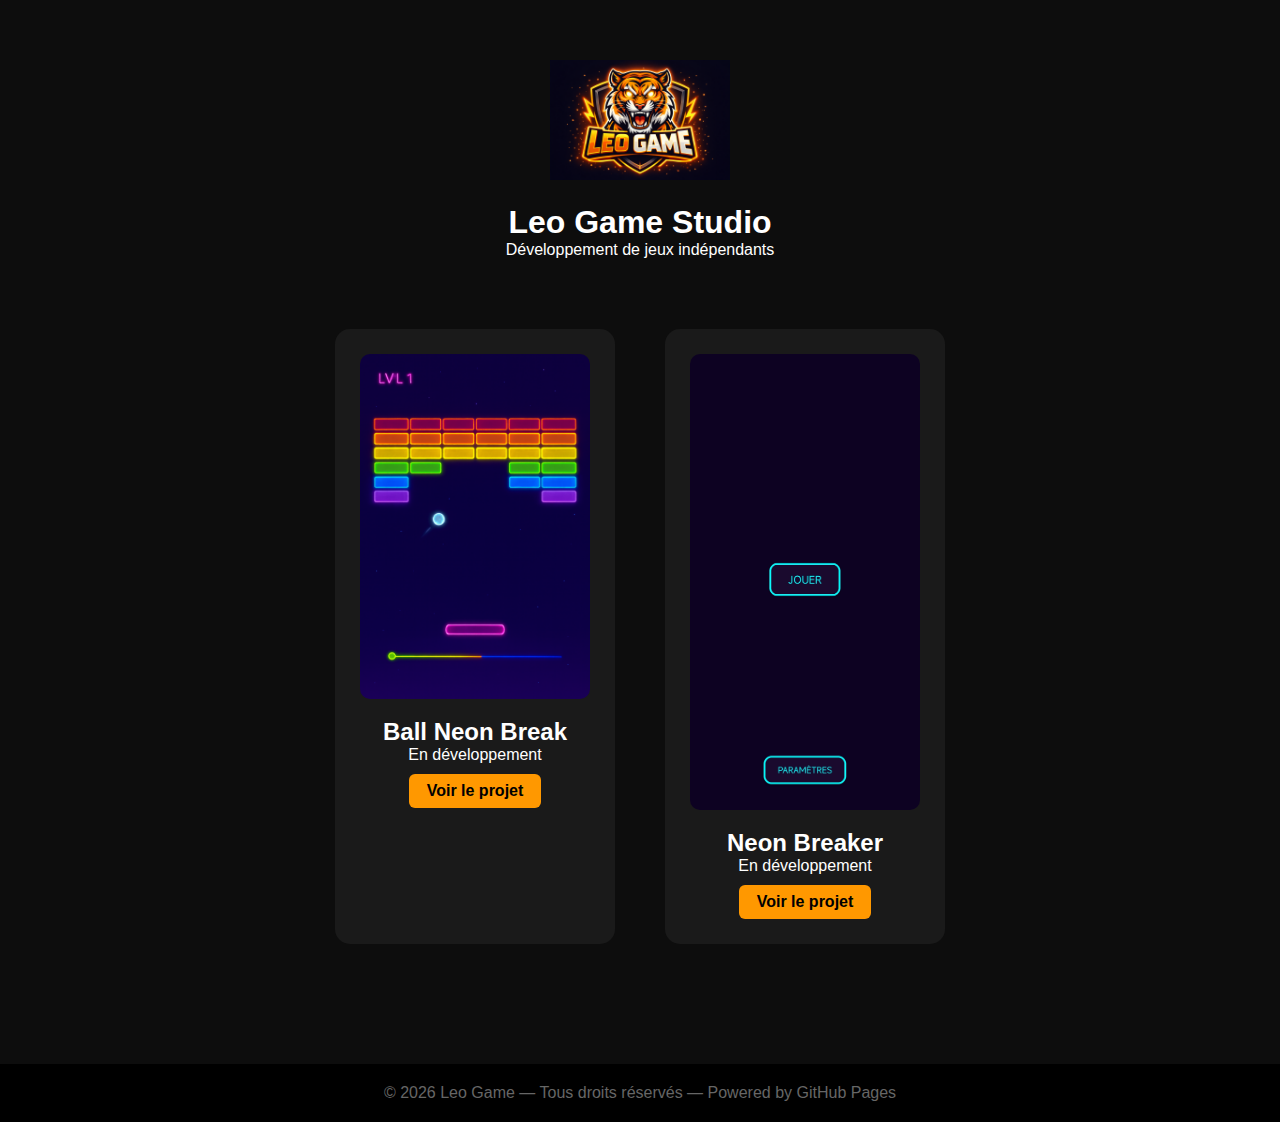
<file: index.html>
<!DOCTYPE html>
<html lang="fr">
<head>
    <meta charset="UTF-8">
    <title>Leo Game Studio</title>
    <link rel="stylesheet" href="css/style.css">
</head>
<body>

<header>
    <header class="home-header">
    <img src="images/logo-leo-game.png" alt="Leo Game Logo" class="logo">
    <h1>Leo Game Studio</h1>
    <p>Développement de jeux indépendants</p>
</header>

<section class="games">

    <div class="game">
        <img src="images/project1.png" alt="Ball Neon Break">
        <h2>Ball Neon Break</h2>
        <p>En développement</p>
        <a href="pages/ball-neon-break.html" class="btn">Voir le projet</a>
    </div>

    <div class="game">
        <img src="images/neon-menu.jpg" alt="Neon Breaker">
        <h2>Neon Breaker</h2>
        <p>En développement</p>
        <a href="pages/neon-breaker.html" class="btn">Voir le projet</a>
    </div>

</section>

<footer>
    © 2026 Leo Game — Tous droits réservés — Powered by GitHub Pages
</footer>

</body>
</html>
</file>
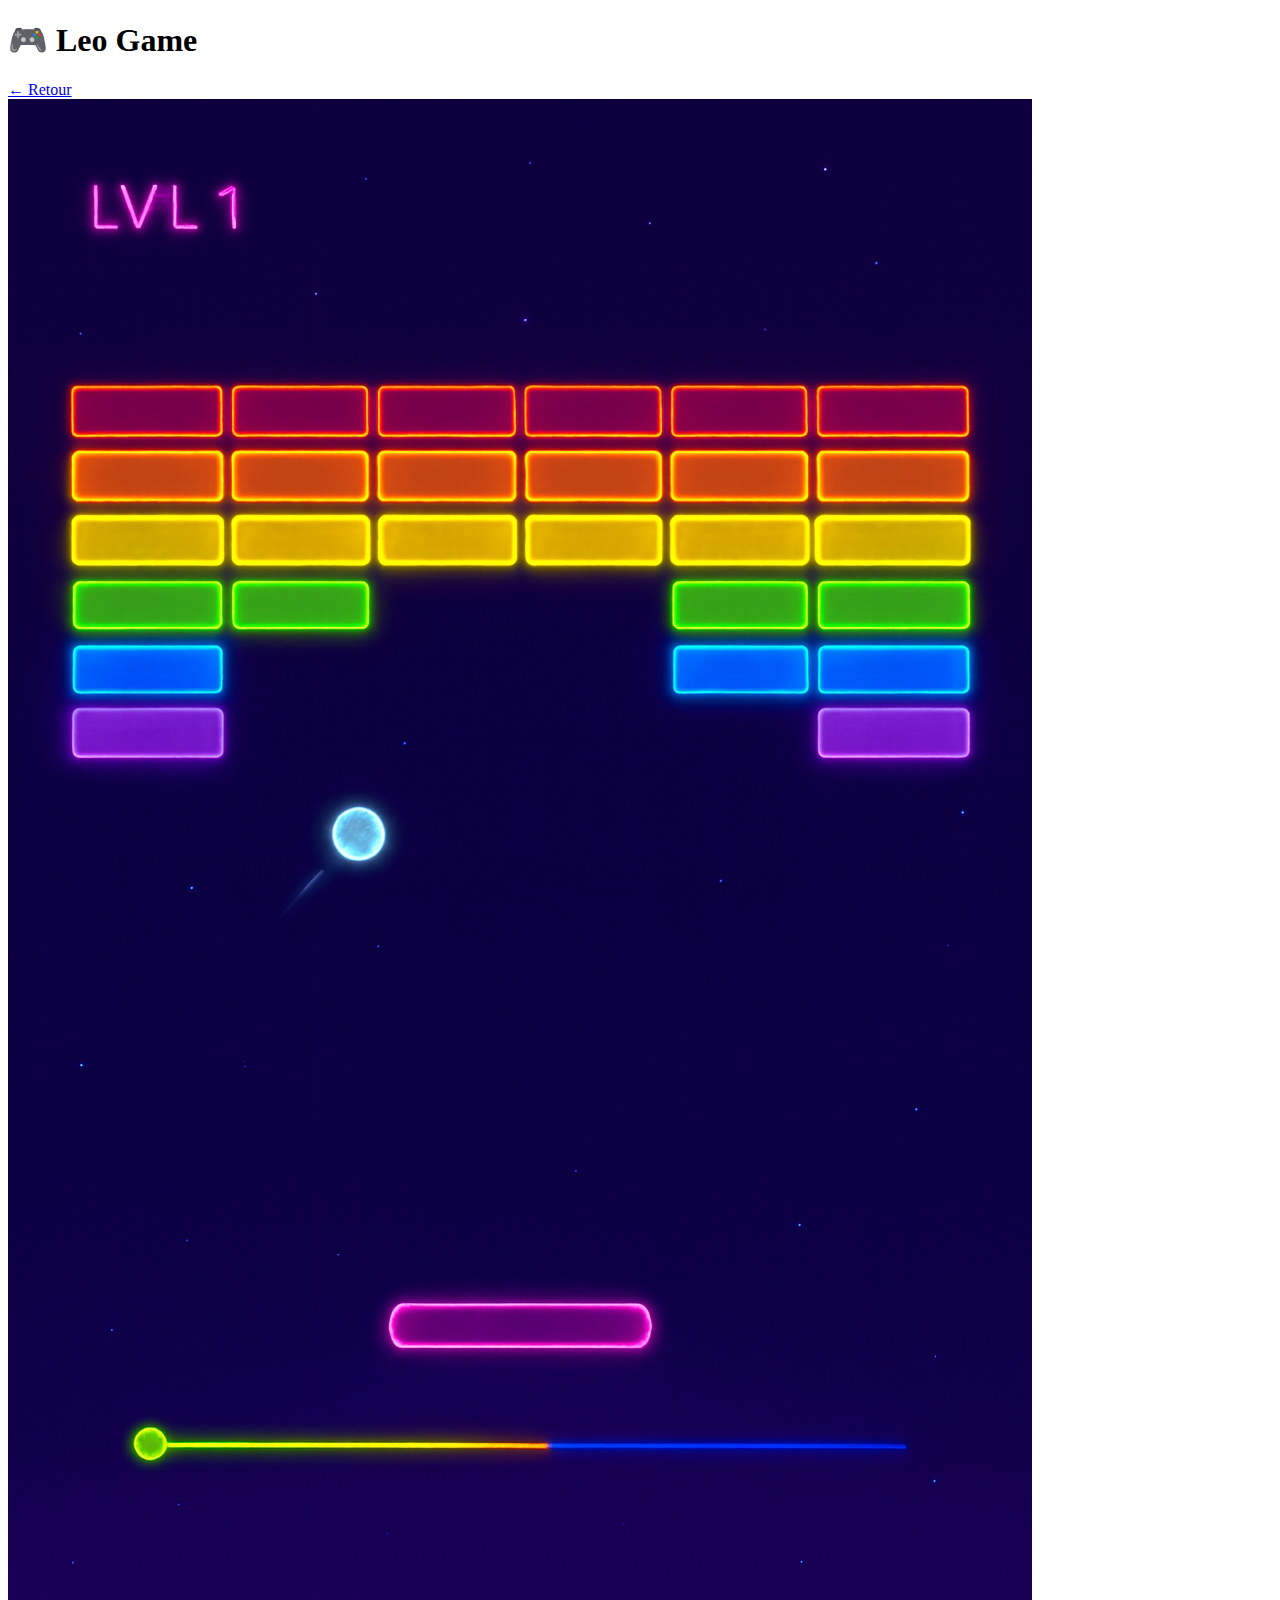
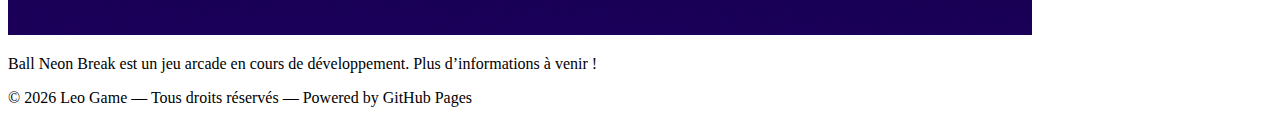
<file: ball-neon-break.html>
<!DOCTYPE html>
<html lang="fr">
<head>
    <meta charset="UTF-8">
    <title>Leo Game</title>
    <link rel="stylesheet" href="style.css">
</head>
<body>

<header>
    <h1>🎮 Leo Game</h1>
    <a href="index.html" class="back">← Retour</a>
</header>

<section class="project">

    <img src="project1.png" alt="Leo Game">

    <p>
        Ball Neon Break est un jeu arcade en cours de développement.
        Plus d’informations à venir !
    </p>

</section>

<!-- ===== FOOTER ===== -->
    <footer>
        © 2026 Leo Game — Tous droits réservés — Powered by GitHub Pages
    </footer>

</body>

</html>
</file>
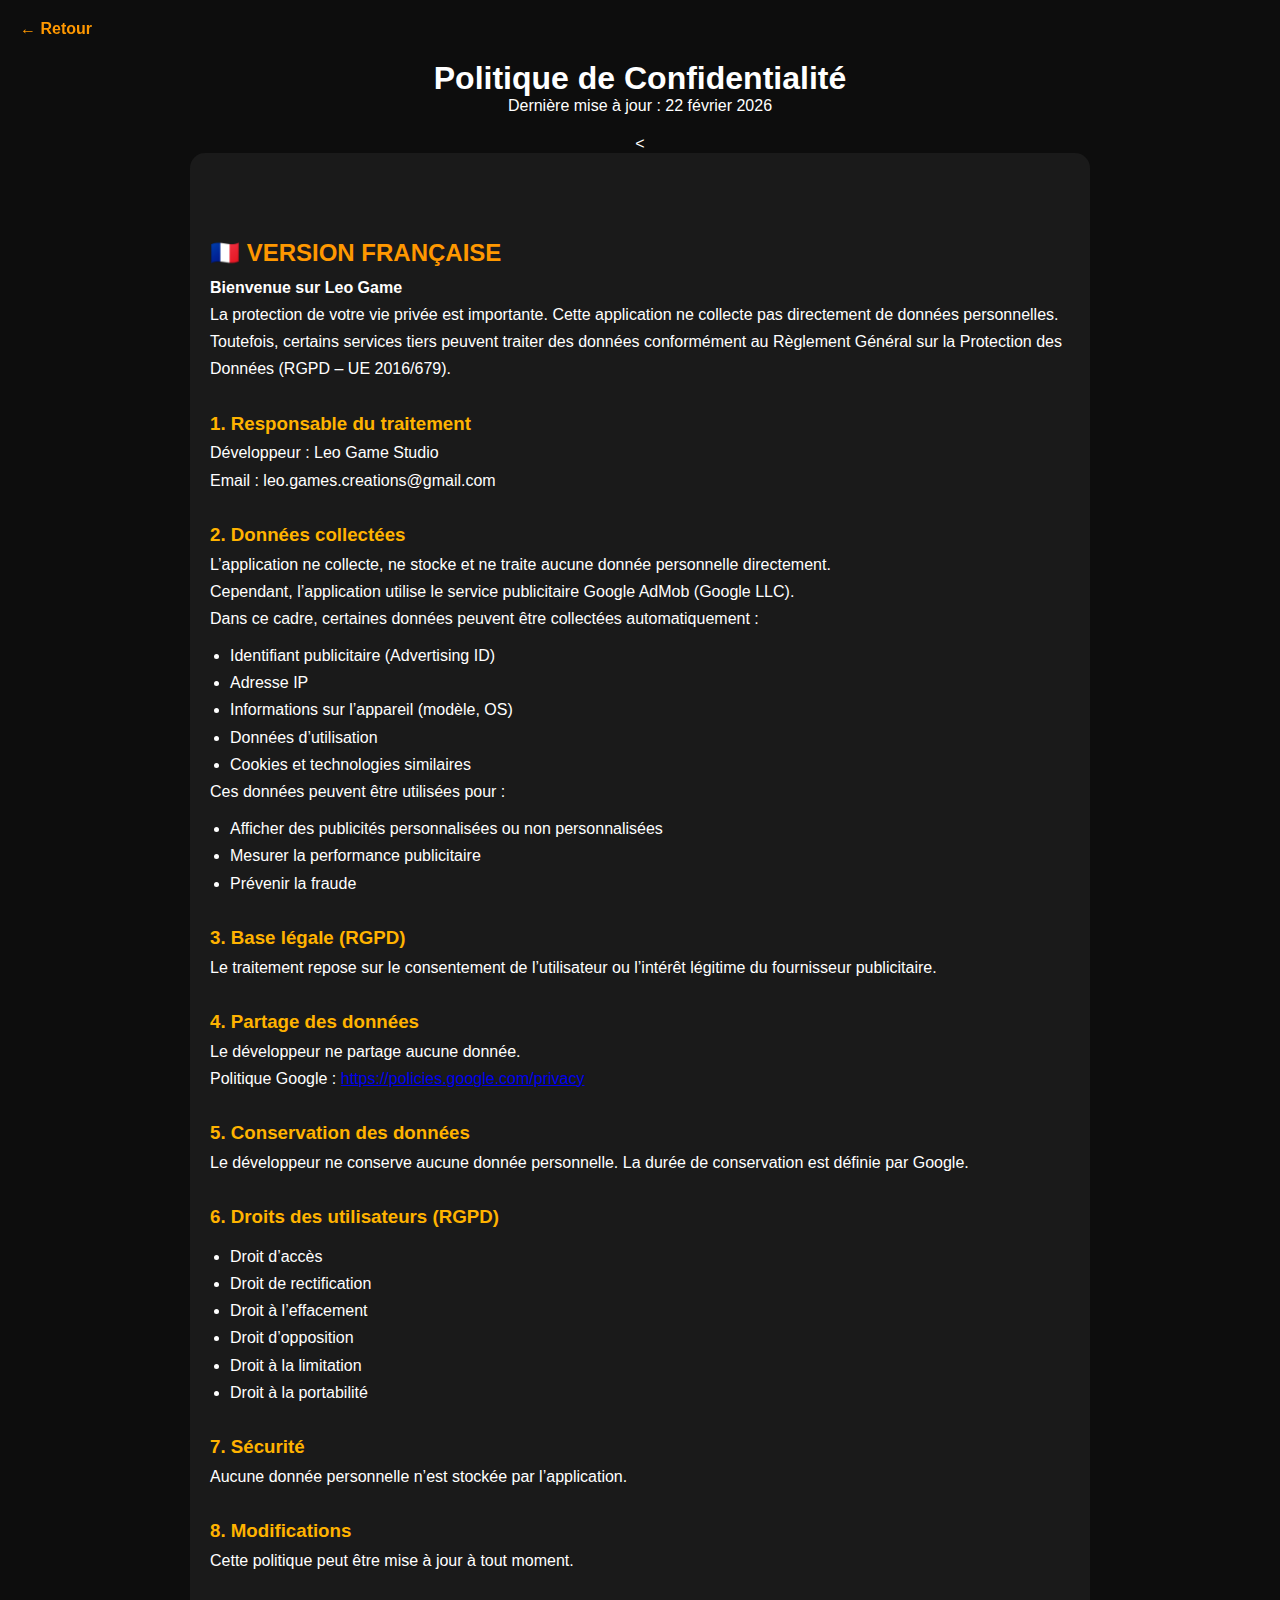
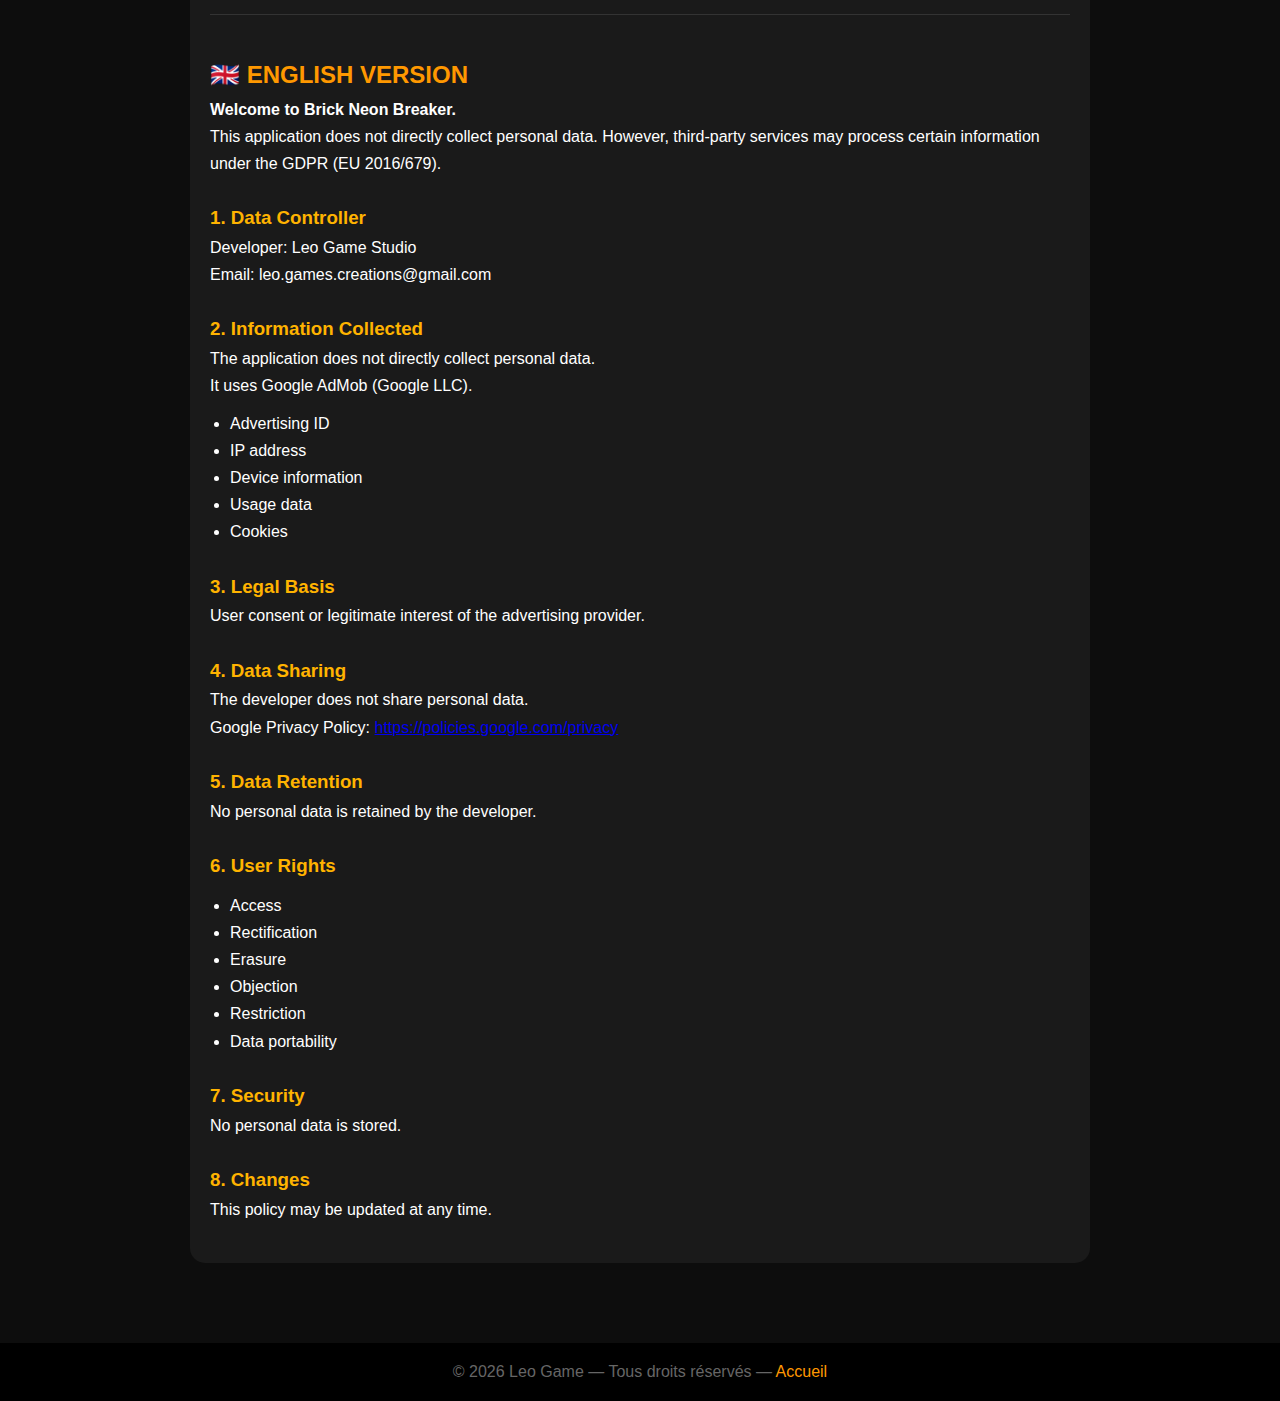
<file: confidentialite.html>
<!DOCTYPE html>
<html lang="fr">
<head>
    <meta charset="UTF-8">
    <title>Politique de Confidentialité - Leo Game Studio</title>
    <link rel="stylesheet" href="css/style.css">
</head>
<body>

<a href="index.html" class="back-fixed">← Retour</a>

<div class="project-header">
    <h1>Politique de Confidentialité</h1>
    <p>Dernière mise à jour : 22 février 2026</p>
</div>

<<div class="confidentialite">

<h2>🇫🇷 VERSION FRANÇAISE</h2>

<p><strong>Bienvenue sur Leo Game</strong></p>

<p>La protection de votre vie privée est importante. Cette application ne collecte pas directement de données personnelles. Toutefois, certains services tiers peuvent traiter des données conformément au Règlement Général sur la Protection des Données (RGPD – UE 2016/679).</p>

<h3>1. Responsable du traitement</h3>
<p>
Développeur : Leo Game Studio<br>
Email : leo.games.creations@gmail.com
</p>

<h3>2. Données collectées</h3>
<p>L’application ne collecte, ne stocke et ne traite aucune donnée personnelle directement.</p>

<p>Cependant, l’application utilise le service publicitaire Google AdMob (Google LLC).</p>

<p>Dans ce cadre, certaines données peuvent être collectées automatiquement :</p>
<ul>
<li>Identifiant publicitaire (Advertising ID)</li>
<li>Adresse IP</li>
<li>Informations sur l’appareil (modèle, OS)</li>
<li>Données d’utilisation</li>
<li>Cookies et technologies similaires</li>
</ul>

<p>Ces données peuvent être utilisées pour :</p>
<ul>
<li>Afficher des publicités personnalisées ou non personnalisées</li>
<li>Mesurer la performance publicitaire</li>
<li>Prévenir la fraude</li>
</ul>

<h3>3. Base légale (RGPD)</h3>
<p>
Le traitement repose sur le consentement de l’utilisateur ou l’intérêt légitime du fournisseur publicitaire.
</p>

<h3>4. Partage des données</h3>
<p>
Le développeur ne partage aucune donnée.<br>
Politique Google : 
<a href="https://policies.google.com/privacy" target="_blank">
https://policies.google.com/privacy
</a>
</p>

<h3>5. Conservation des données</h3>
<p>
Le développeur ne conserve aucune donnée personnelle.
La durée de conservation est définie par Google.
</p>

<h3>6. Droits des utilisateurs (RGPD)</h3>
<ul>
<li>Droit d’accès</li>
<li>Droit de rectification</li>
<li>Droit à l’effacement</li>
<li>Droit d’opposition</li>
<li>Droit à la limitation</li>
<li>Droit à la portabilité</li>
</ul>

<h3>7. Sécurité</h3>
<p>Aucune donnée personnelle n’est stockée par l’application.</p>

<h3>8. Modifications</h3>
<p>Cette politique peut être mise à jour à tout moment.</p>

<hr style="margin:40px 0;">

<h2>🇬🇧 ENGLISH VERSION</h2>

<p><strong>Welcome to Brick Neon Breaker.</strong></p>

<p>This application does not directly collect personal data. However, third-party services may process certain information under the GDPR (EU 2016/679).</p>

<h3>1. Data Controller</h3>
<p>
Developer: Leo Game Studio<br>
Email: leo.games.creations@gmail.com
</p>

<h3>2. Information Collected</h3>
<p>The application does not directly collect personal data.</p>

<p>It uses Google AdMob (Google LLC).</p>

<ul>
<li>Advertising ID</li>
<li>IP address</li>
<li>Device information</li>
<li>Usage data</li>
<li>Cookies</li>
</ul>

<h3>3. Legal Basis</h3>
<p>User consent or legitimate interest of the advertising provider.</p>

<h3>4. Data Sharing</h3>
<p>
The developer does not share personal data.<br>
Google Privacy Policy:
<a href="https://policies.google.com/privacy" target="_blank">
https://policies.google.com/privacy
</a>
</p>

<h3>5. Data Retention</h3>
<p>No personal data is retained by the developer.</p>

<h3>6. User Rights</h3>
<ul>
<li>Access</li>
<li>Rectification</li>
<li>Erasure</li>
<li>Objection</li>
<li>Restriction</li>
<li>Data portability</li>
</ul>

<h3>7. Security</h3>
<p>No personal data is stored.</p>

<h3>8. Changes</h3>
<p>This policy may be updated at any time.</p>

</div>

<footer>
    © 2026 Leo Game — Tous droits réservés —
    <a href="index.html">Accueil</a>
</footer>

</body>
</html>
</file>
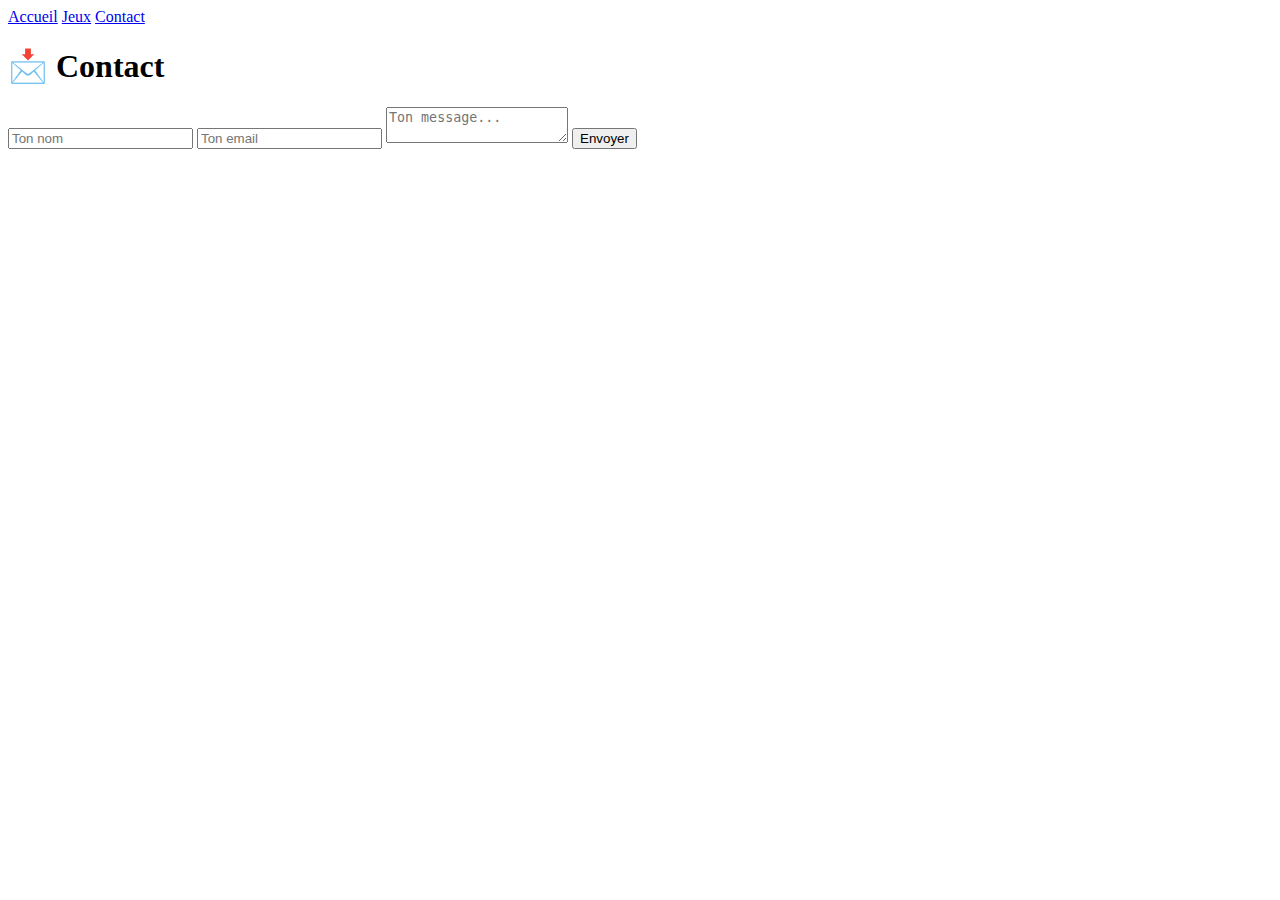
<file: contact.html>
<!DOCTYPE html>
<html lang="fr">

<head>
    <meta charset="UTF-8" />
    <meta name="viewport" content="width=device-width, initial-scale=1.0" />
    <title>Contact | Leo Game Studio</title>

    <!-- CSS -->
    <link rel="stylesheet" href="./style.css">

    <!-- Font -->
    <link href="https://fonts.googleapis.com/css2?family=Orbitron:wght@400;700;900&display=swap" rel="stylesheet">
</head>


<body>

    <!-- ===== NAVBAR ===== -->
    <nav class="navbar">
        <div class="nav-container">
            <div class="nav-links">
                <a href="index.html">Accueil</a>
                <a href="index.html#games">Jeux</a>
                <a href="contact.html">Contact</a>
            </div>
        </div>
    </nav>


    <!-- ===== FORMULAIRE ===== -->
    <div class="container">

        <h1>📩 Contact</h1>

        <form action="https://formspree.io/f/xpqjqrkv" method="POST">

            <input type="hidden" name="_next" value="merci.html">

            <input type="text" name="name" placeholder="Ton nom" required>

            <input type="email" name="email" placeholder="Ton email" required>

            <textarea name="message" placeholder="Ton message..." required></textarea>

            <button type="submit">Envoyer</button>

        </form>

    </div>

</body>
</html>
</file>
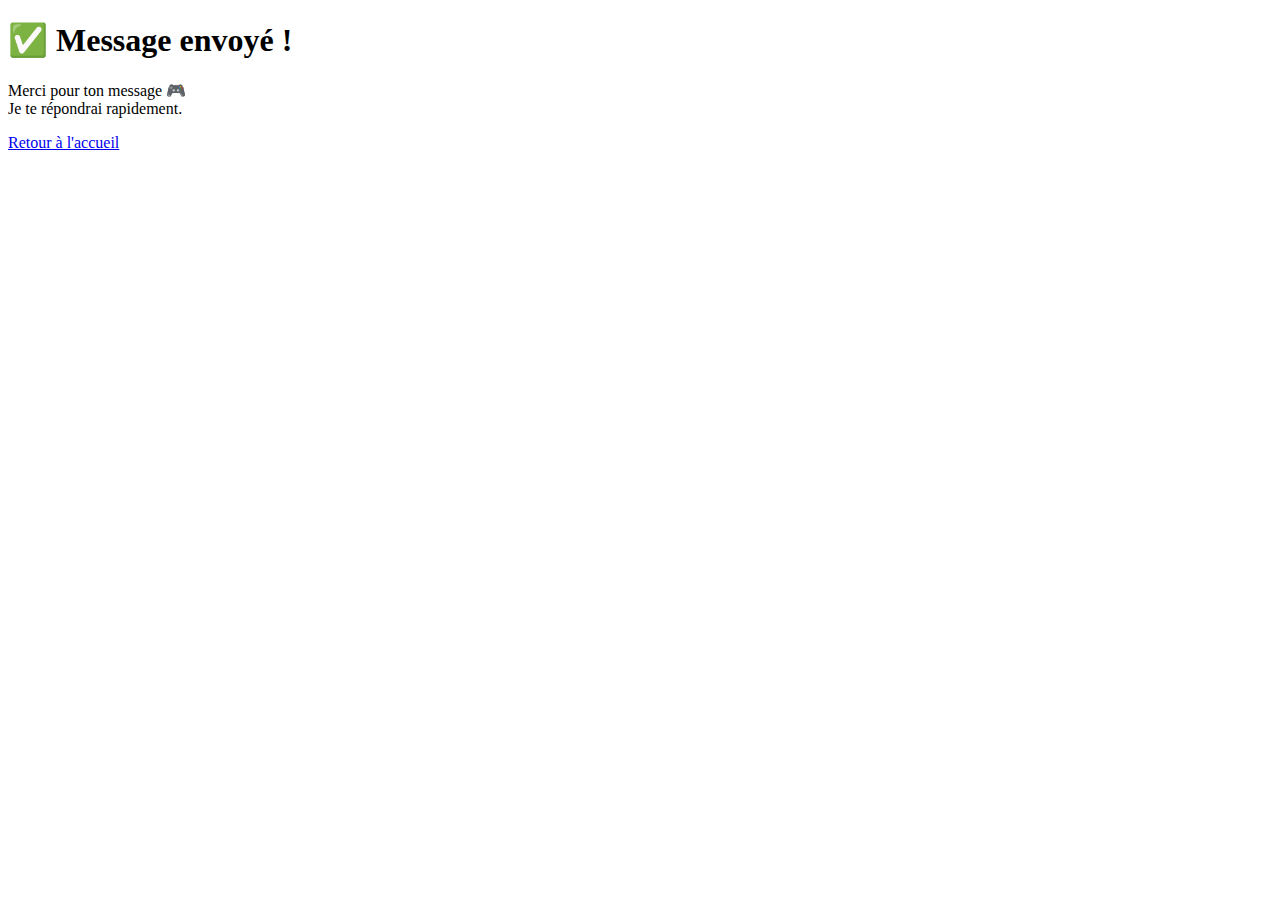
<file: merci.html>
<!DOCTYPE html>
<html lang="fr">
<head>
    <meta charset="UTF-8">
    <title>Merci</title>
    <link rel="stylesheet" href="style.css">
</head>

<body>

<div class="container">
    <h1>✅ Message envoyé !</h1>
    <p>Merci pour ton message 🎮<br>Je te répondrai rapidement.</p>
    <a href="index.html" class="btn">Retour à l'accueil</a>
</div>

</body>
</html>
</file>
<file: style.css>

</file>
<file: css/style.css>
/* RESET */
* {
    margin: 0;
    padding: 0;
    box-sizing: border-box;
}

body {
    font-family: Arial, sans-serif;
    background: #0d0d0d;
    color: white;
    text-align: center;
}

/* ===== Logo accueil ===== */

.home-header {
    padding: 60px 20px 30px;
}

.logo {
    width: 180px;
    max-width: 80%;
    margin-bottom: 20px;
}

/* GAMES SECTION */
.games {
    display: flex;
    justify-content: center;
    gap: 50px;
    flex-wrap: wrap;
    padding: 40px 20px;
}

.game {
    background: #1a1a1a;
    padding: 25px;
    border-radius: 15px;
    width: 280px;
    transition: 0.3s;
}

.game:hover {
    transform: translateY(-8px);
}

.game img {
    width: 100%;
    border-radius: 10px;
    margin-bottom: 15px;
}

/* BUTTON */
.btn {
    display: inline-block;
    margin-top: 10px;
    padding: 8px 18px;
    background: #ff9800;
    color: black;
    text-decoration: none;
    border-radius: 6px;
    font-weight: bold;
}

.btn:hover {
    background: #ffb300;
}

/* PROJECT PAGE */
.project-header {
    padding: 60px 20px 20px;
}

.project {
    padding: 30px 20px;
}

.project img {
    width: 320px;
    max-width: 90%;
    border-radius: 12px;
    margin-bottom: 20px;
}

.gallery {
    display: flex;
    justify-content: center;
    gap: 20px;
    flex-wrap: wrap;
    margin-top: 20px;
}

.gallery img {
    width: 220px;
    border-radius: 10px;
}

/* BACK BUTTON FIXED */
.back-fixed {
    position: fixed;
    top: 20px;
    left: 20px;
    color: #ff9800;
    text-decoration: none;
    font-weight: bold;
}

.back-fixed:hover {
    opacity: 0.7;
}

/* FOOTER */
footer {
    margin-top: 80px;
    padding: 20px;
    background: #000;
    color: #666;
}

footer a {
    color: #ff9800;
    text-decoration: none;
}

footer a:hover {
    text-decoration: underline;
}


/* ===== PAGE CONFIDENTIALITÉ ===== */

.confidentialite {
    max-width: 900px;
    margin: auto;
    padding: 40px 20px;
    text-align: left;
    line-height: 1.7;
    background: #1a1a1a;
    border-radius: 15px;
}

.confidentialite h2 {
    margin-top: 40px;
    color: #ff9800;
}

.confidentialite h3 {
    margin-top: 25px;
    color: #ffb300;
}

.confidentialite ul {
    margin-left: 20px;
    margin-top: 10px;
}

.confidentialite hr {
    border: none;
    height: 1px;
    background: #333;
}
</file>
